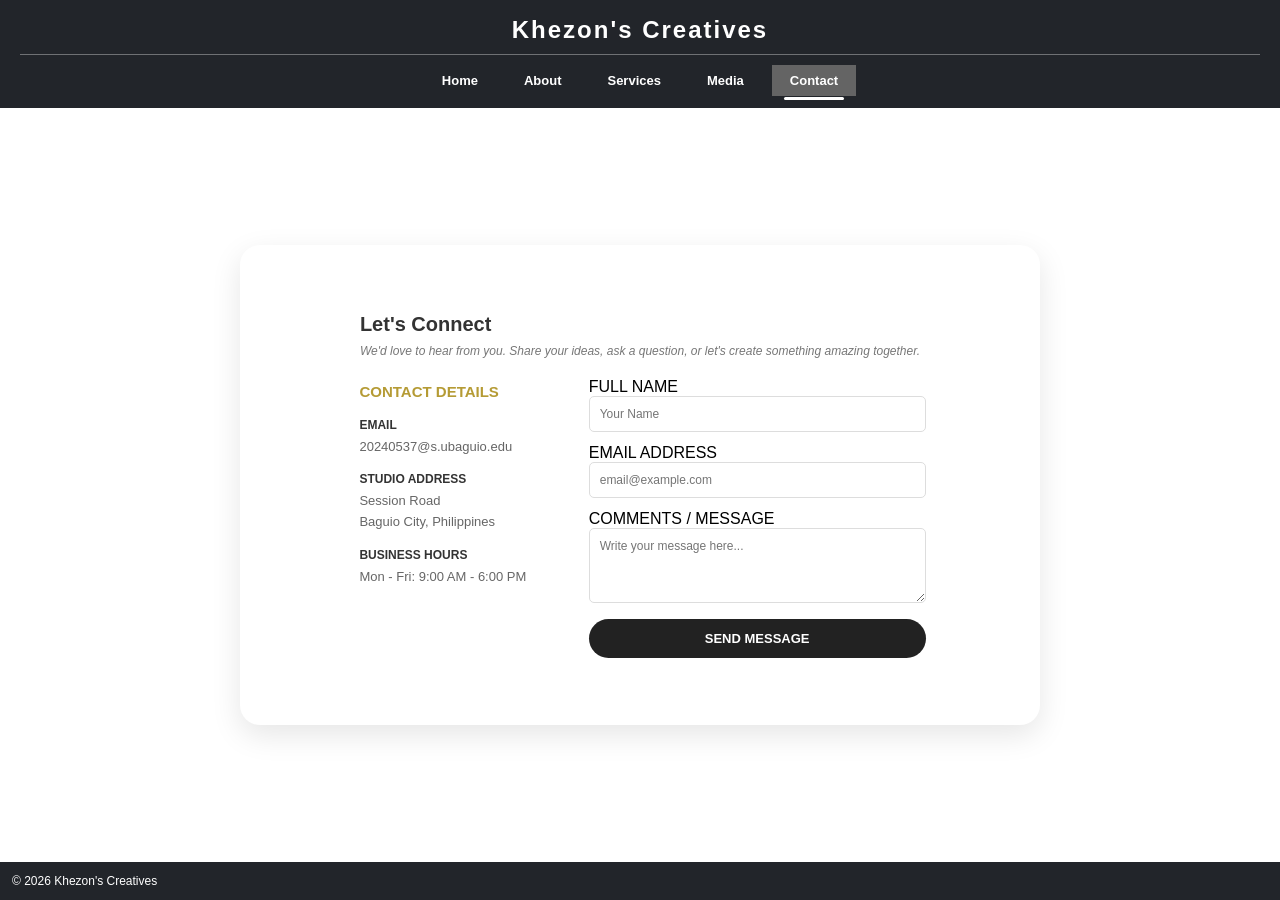
<file: contact.html>
<!DOCTYPE html>
<html>
<head>
  <meta charset="UTF-8">
  <meta name="viewport" content="width=device-width, initial-scale=1.0">
  <title>Khezon's Midterm Portfolio - Contact</title>
  <link rel="stylesheet" href="style.css">
</head>
<body class="contact-page">

  <header>
    <div class="brand-container">
      <div class="brand">Khezon's Creatives</div>
    </div>

    <nav>
      <a href="index.html">Home</a>
      <a href="about.html">About</a>
      <a href="services.html">Services</a>
      <a href="media.html">Media</a>
      <a href="contact.html" class="active">Contact</a>
    </nav>
  </header>

  <div class="contact-card">

    <div class="contact-heading">
   <h1>Let's Connect</h1>
   <p>We'd love to hear from you. Share your ideas, ask a question, or let's create something amazing together.</p>
    </div>

    <div class="contact-container">

      <div class="contact-info">
        <h2>CONTACT DETAILS</h2>
     
      <div class="info-item">
        <h3>EMAIL</h3>
        <p><a href="mailto:20240537@s.ubaguio.edu">20240537@s.ubaguio.edu</a></p>
      </div>

      <div class="info-item">
        <h3>STUDIO ADDRESS</h3>
        <p>
          Session Road<br>
          Baguio City, Philippines
        </p>
      </div>

<div class="info-item">
  <h3>BUSINESS HOURS</h3>
  <p>Mon - Fri: 9:00 AM - 6:00 PM</p>
</div>

      </div>

      <form class="contact-form" action="mailto:your-email@example.com" method="post" enctype="text/plain">

        <div class="form-group">
          <label for="fullname">FULL NAME</label>
          <input type="text" id="fullname" name="Full Name" placeholder="Your Name" required>
        </div>

        <div class="form-group">
          <label for="email">EMAIL ADDRESS</label>
          <input type="email" id="email" name="Email Address" placeholder="email@example.com" required>
        </div>

        <div class="form-group">
          <label for="message">COMMENTS / MESSAGE</label>
          <textarea id="message" name="Message" placeholder="Write your message here..." required></textarea>
        </div>

        <button type="submit" class="btn-send">SEND MESSAGE</button>

      </form>

    </div>

  </div>

  <footer>© 2026 Khezon's Creatives</footer>

</body>
</html>
</file>
<file: style.css>
* {
  margin: 0;
  padding: 0;
  box-sizing: border-box;
}

html,
body {
  overflow: hidden;
  width: 100%;
  height: 100vh;
  font-family: Arial, sans-serif;
  background-size: cover;
  text-align: justify;
  display: flex;
  flex-direction: column;
  justify-content: space-between;
}

header {
  background: #22252A;
  color: white;
  padding: 16px 20px 12px;
  display: flex;
  flex-direction: column;
  align-items: center;
  width: 100%;
}

.brand-container {
  display: flex;
  align-items: center;
  justify-content: center;
  gap: 10px;
}

.header-logo {
  width: 32px;
  height: 32px;
  border-radius: 50%;
  object-fit: cover;
}

.brand {
  font-weight: bold;
  font-size: 24px;
  letter-spacing: 2px;
}

nav {
  margin-top: 10px;
  padding-top: 10px;
  display: flex;
  gap: 10px;
  justify-content: center;
  width: 100%;
  border-top: 1px solid rgba(255, 255, 255, 0.35);
}

nav a {
  text-decoration: none;
  color: white;
  padding: 8px 18px;
  font-size: 13px;
  font-weight: bold;
  position: relative;
  transition: all 0.3s ease;
}

nav a:hover {
  background: #646464;
}

nav a.active {
  background: #646464;
  color: #ffffff;
}

nav a.active::after {
  content: '';
  position: absolute;
  bottom: -4px;
  left: 15%;
  width: 70%;
  height: 3px;
  background-color: #ffffff;
  border-radius: 2px;
}

.content-card,
.contact-card {
  background: white;
  border-radius: 20px;
  width: 90%;
  max-width: 800px;
  height: 480px;
  margin: 0 auto;
  padding: 30px 20px;
  box-shadow: 0 10px 30px rgba(0, 0, 0, 0.1);
  display: flex;
  flex-direction: column;
  align-items: center;
  justify-content: center;
}

.photo-row img,
.image-container img {
  width: 130px;
  height: 130px;
  border-radius: 50%;
  border: 4px solid #22252A;
  object-fit: cover;
}

.photo-row,
.image-container {
  display: flex;
  align-items: center;
  justify-content: center;
  margin-bottom: 15px;
}

.header-logo {
  border: none;
}

h1 {
  margin: 0 0 6px;
  font-size: 20px;
}

.tagline {
  color: #777;
  font-style: italic;
  margin: 0 0 12px;
  font-size: 13px;
}

.description {
  color: #555;
  line-height: 1.5;
  margin: 0 auto 20px;
  font-size: 13px;
  max-width: 550px;
}

.focus-areas {
  color: #555;
  line-height: 1.5;
  margin: 0 auto 20px;
  font-size: 13px;
  max-width: 550px;
  list-style-type: disc;
  padding-left: 20px;
}

.services-table {
  width: 100%;
  max-width: 650px;
  border-collapse: collapse;
  color: #555;
  font-size: 13px;
  text-align: left;
}

.services-table th,
.services-table td {
  border: 1px solid #d5d5d5;
  padding: 10px;
}

.services-table th {
  background: #22252A;
  color: white;
  text-align: center;
}

.services-table tbody tr:nth-child(even) {
  background: #f3f3f3;
}

.btn-learn {
  background: #222;
  color: white;
  border: none;
  padding: 10px 26px;
  border-radius: 20px;
  text-transform: uppercase;
  font-weight: bold;
  font-size: 13px;
  cursor: pointer;
  transition: background 0.3s;
}

.btn-learn:hover {
  background: #b8b5b5;
}

.photo-grid {
  display: grid;
  grid-template-columns: repeat(4, 75px);
  justify-content: center;
  gap: 15px 25px;
  margin: 0 auto;
}

.photo-grid img {
  width: 75px;
  height: 75px;
  border-radius: 50%;
  border: 4px solid #22252A;
  object-fit: cover;
  display: block;
  transition: transform 0.3s ease;
}

.photo-grid img:hover {
  transform: scale(1.08);
}

.contact-card {
  margin: auto;
}

.contact-heading {
  margin-bottom: 20px;
}

.contact-heading h1 {
  color: #333;
  margin-bottom: 8px;
}

.contact-heading p {
  color: #777;
  font-style: italic;
  font-size: 12px;
}

.contact-container {
  display: flex;
  gap: 25px;
  text-align: left;
}

.contact-info {
  width: 40%;
  padding: 5px;
}

.contact-info h2 {
  color: #b59b35;
  font-size: 15px;
  margin-bottom: 18px;
}

.info-item {
  margin-bottom: 15px;
}

.info-item h3 {
  color: #333;
  font-size: 12px;
  font-weight: bold;
  margin-bottom: 5px;
  text-transform: uppercase;
}

.info-item p,
.info-item a {
  color: #666;
  font-size: 13px;
  font-weight: normal;
}

.info-item p {
  line-height: 1.6;
  overflow-wrap: anywhere;
}

.info-item a {
  text-decoration: none;
}

.info-item a:hover {
  color: #b59b35;
}

.contact-form .form-group {
  margin-bottom: 12px;
}

.contact-form input,
.contact-form textarea {
  width: 100%;
  padding: 10px;
  border: 1px solid #ddd;
  border-radius: 5px;
  font-family: Arial, sans-serif;
  font-size: 12px;
  outline: none;
}

.contact-form textarea {
  height: 75px;
  resize: vertical;
}

.btn-send {
  background: #222;
  color: white;
  border: none;
  padding: 12px 26px;
  border-radius: 20px;
  text-transform: uppercase;
  font-weight: bold;
  font-size: 13px;
  width: 100%;
  cursor: pointer;
  transition: background 0.3s;
}

.btn-send:hover {
  background: #b8b5b5;
}

footer {
  background: #22252A;
  color: white;
  padding: 12px;
  font-size: 12px;
  width: 100%;
}
</file>
